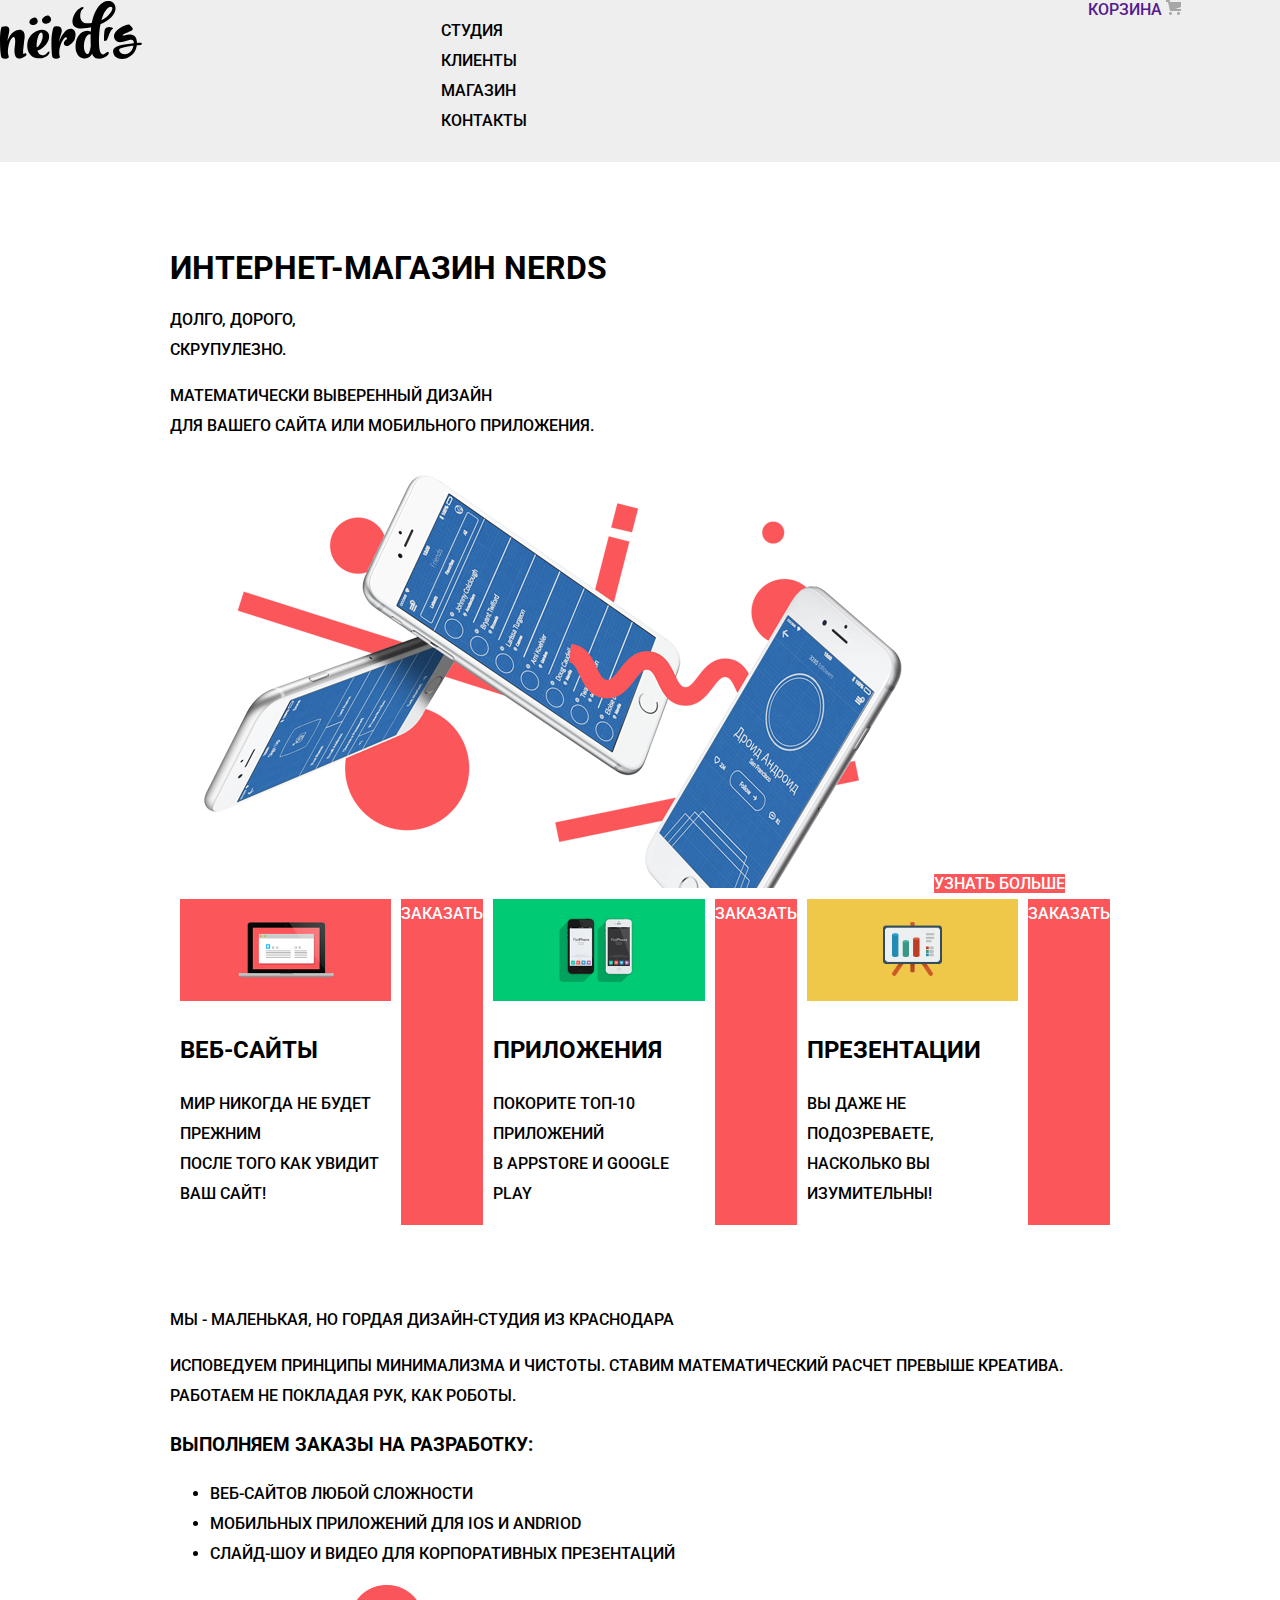
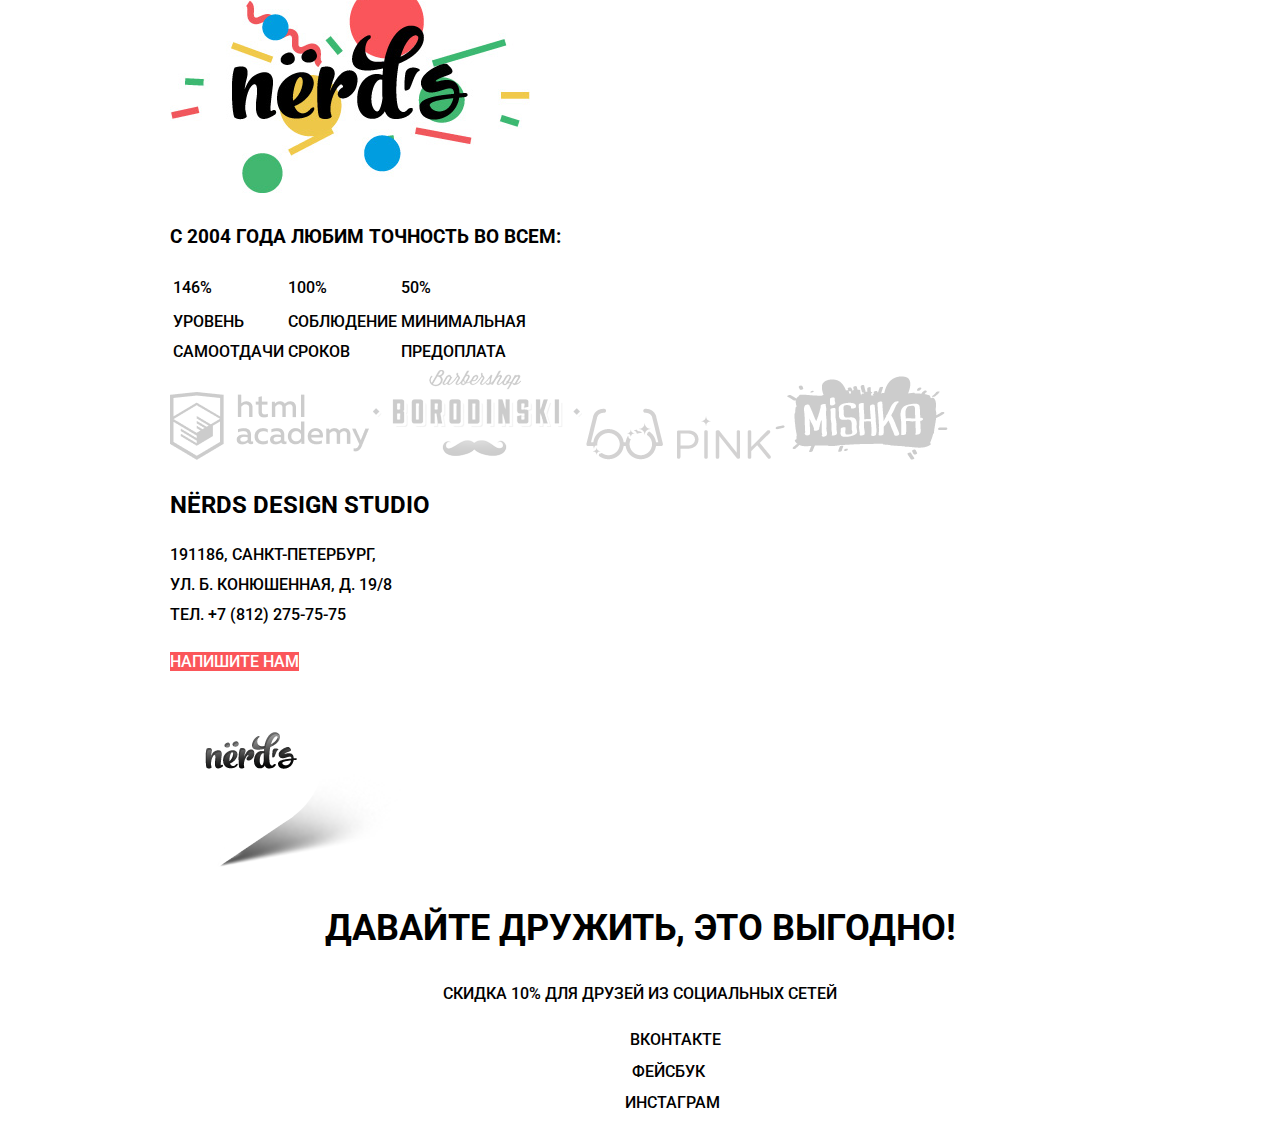
<file: index.html>
<!DOCTYPE html>
<html  class="page" lang="ru">
  <head>
    <meta charset="utf-8">
    <title>HTML Academy: Нёрдс</title>
    <link href="https://fonts.googleapis.com/css2?family=Roboto:wght@400;700&display=swap"
    rel="stylesheet">
    <!--<link href="normalize.css" rel="stylesheet">-->
    <link href="css/style.css" rel="stylesheet">
  </head>

  <body class="page-body">

    <header class="main-header">

        <nav class="main-navigation">
           <a class="main-header-logo">
            <img src="img/nerds-logo.svg"
           width="159.87" height="65.02" alt="nerds-logo">
            </a>
            <div class="main-navigation-wrapper">
          <div class="container">
         <ul class="site-navigation">
         <li> <a href="">Студия</a></li>
         <li> <a href="">Клиенты</a></li>
         <li> <a href="">Магазин</a></li>
         <li> <a href="">Контакты</a></li>
        </ul>
        <div class= "user-navigation">
        <a class="basket-link" href="">Корзина</a>
        <img src="img/cart-icon.png" width="15" height="15" alt="cart-icon">
        </div>
        </div>
      </div>
      </nav>
        </header>

      <main class="container">
      <h1 class="visually-hidden"> Интернет-магазин Nerds </h1>
<section class="description">
  <p> Долго, дорого,<br>
      скрупулезно.</p>
  <p> Математически выверенный дизайн <br>
       для вашего сайта или мобильного приложения.</p>
       <img src="img/nerds-index-slide1 1.png"
      width="760" height="431" alt="nerds-index-slide">
  <a class="button" href="">Узнать больше</a>
</section>



        <section class="services">
        <ul class="services-list">
          <li class="services-item">
            <img src="img/illustration-1 1.svg" width="300" height="146" alt="illustration-1 1">
            <h3>Веб-сайты</h3>
            <p> Мир никогда не будет прежним <br> после того как увидит ваш сайт!</p>
          </li>
          <a class="button" href="">Заказать</a>
          <li class="services-item">
            <img src="img/illustration-2 1.svg" width="300" height="146" alt="illustration-2 1">
            <h3>Приложения</h3>
            <p> Покорите топ-10 приложений <br> в AppStore и Google Play</p>
          </li>
          <a class="button" href="">Заказать</a>
          <li class="services-item">
            <img src="img/illustration-3 1.svg" width="300" height="146" alt="illustration-3 1">
            <h3>Презентации</h3>
            <p> Вы даже не подозреваете, <br> насколько вы изумительны!</p>
          </li>
          <a class="button" href="">Заказать</a>
        </ul>
      </section>

      <section class="additional-description">
      <div class="column1">
        <p> Мы - маленькая, но гордая дизайн-студия из Краснодара </p>
      </div>
        <div class="column2">
         <p> Исповедуем принципы минимализма и чистоты. Ставим математический расчет превыше креатива.
          Работаем не покладая рук, как роботы.</p>
          </div>
          <div class="column3">
        <h3>Выполняем заказы на разработку:</h3>
        <ul class="work-types-list">
         <li class="work-types-items">Веб-сайтов любой сложности</li>
         <li class="work-types-items">Мобильных приложений для iOS и Andriod</li>
         <li class="work-types-items">Слайд-шоу и видео для корпоративных презентаций</li>
        </ul>
      </div>
      <div class="column4">
       <img src="img/nerds-illustration 1.png"
        width="360" height="208" alt="nerds">
       <div class="column5">
       <h3>С 2004 года любим точность во всем: </h3>
       <table class="features-table">
      <tr>
        <td>146%</td>
        <td>100%</td>
        <td>50%</td>
      </tr>
      <tr>
        <td>Уровень <br>самоотдачи</br> </td>
        <td>Соблюдение <br>сроков</br></td>
        <td>Минимальная <br>предоплата</br></td>
      </tr>
    </table>
  </div>
        </section>

     <section class="examples">
       <img src="img/logo-1 1.png" width="199" height="67.8" alt="logo-1 1">
       <img src="img/logo-2 1.png" width="209" height="90" alt="logo-2 1">
       <img src="img/logo-3 1.png" width="185" height="52" alt="logo-3 1">
       <img src="img/logo-4 1.png" width="173" height="84" alt="logo-4 1">
        </section>
      </main>



     <footer class="page-footer main-footer">
       <div class="container">
       <section class="footer-contacts">
         <h2>NЁrds design studio</h2>
           <p>
            191186, Санкт-Петербург,<br>
            ул. Б. Конюшенная, д. 19/8<br>
            тел. +7 (812) 275-75-75
          </p>
          <a class="button" href="">Напишите нам</a>
    <!-- Здесь будет форма обратной связи -->
       </section>


    <section class="map">
    <img src="img/map-marker.png" width="231" height="190" alt="vk-icon">
    <!-- Карта с отметкой-->
    </section>

  <section class="footer-social">
    <h3>Давайте дружить, это выгодно!</h3>
    <p> Скидка 10% для друзей из социальных сетей</p>
    <ul>
      <li>
        <img src="img/vk-icon.png" width="26.01" height="15" alt="vk-icon">
        <a class="social-button" href="">Вконтакте</a>
      </li>
      <li>
        <img src="img/fb-icon.png" width="12" height="22" alt="fb-icon">
        <a class="social-button" href="">Фейсбук</a>
      </li>
      <li>
        <img src="img/insta-icon.png" width="21" height="21" alt="insta-icon">
        <a class="social-button" href="">Инстаграм</a>
      </li>
    </ul>
</section>
</div>

</footer>

</body>
</html>
</file>
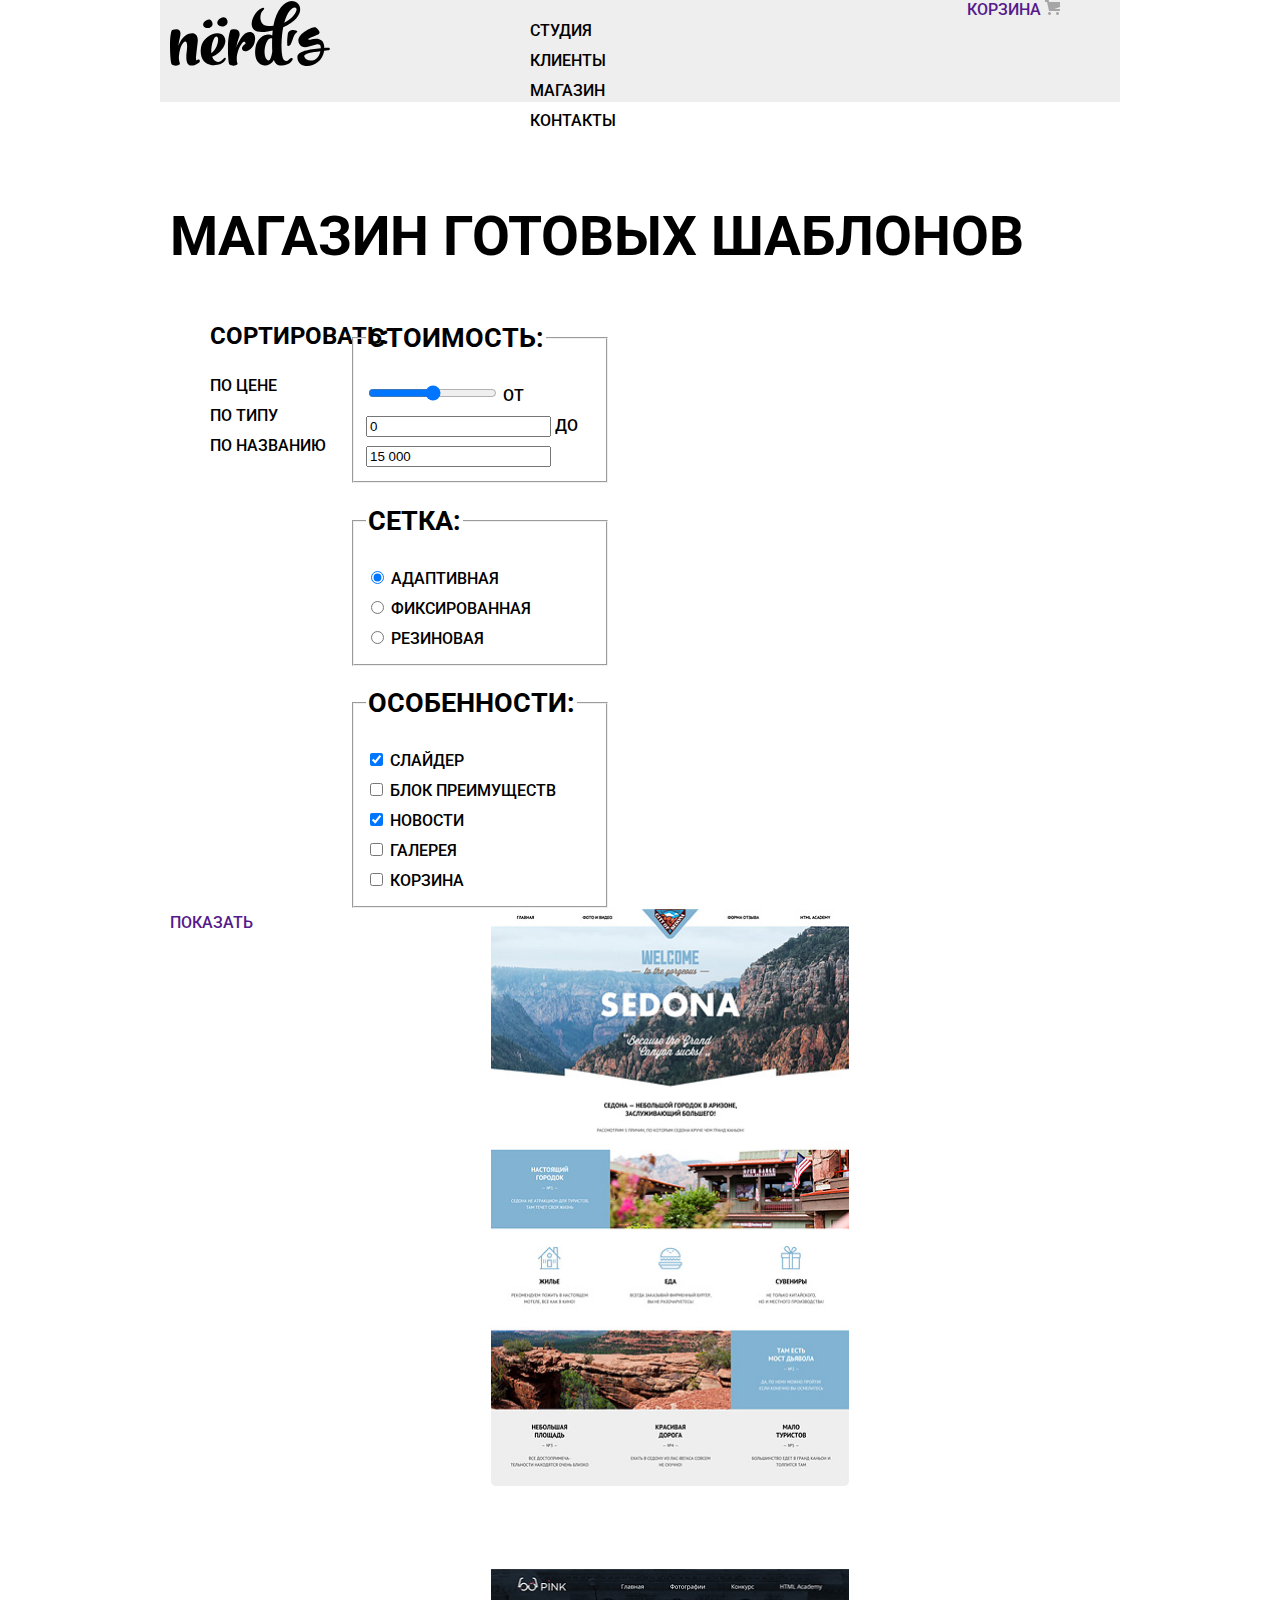
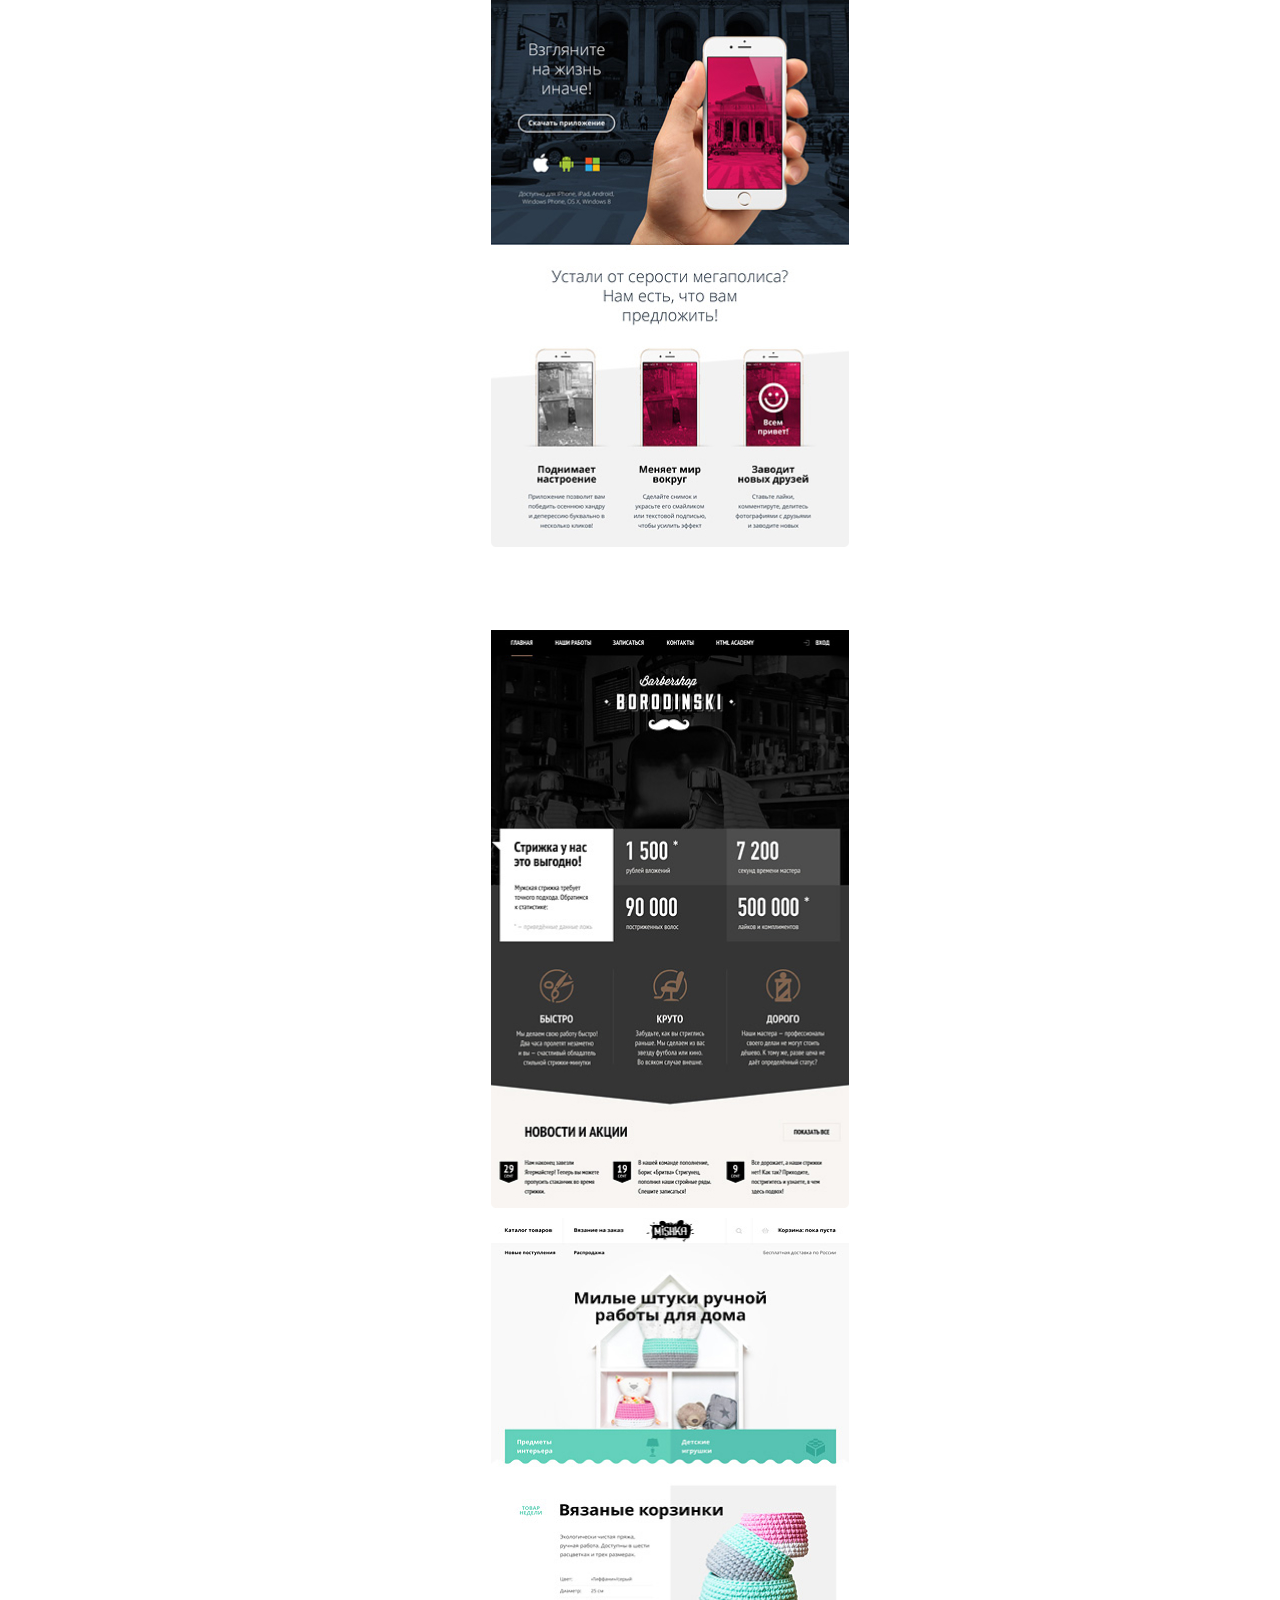
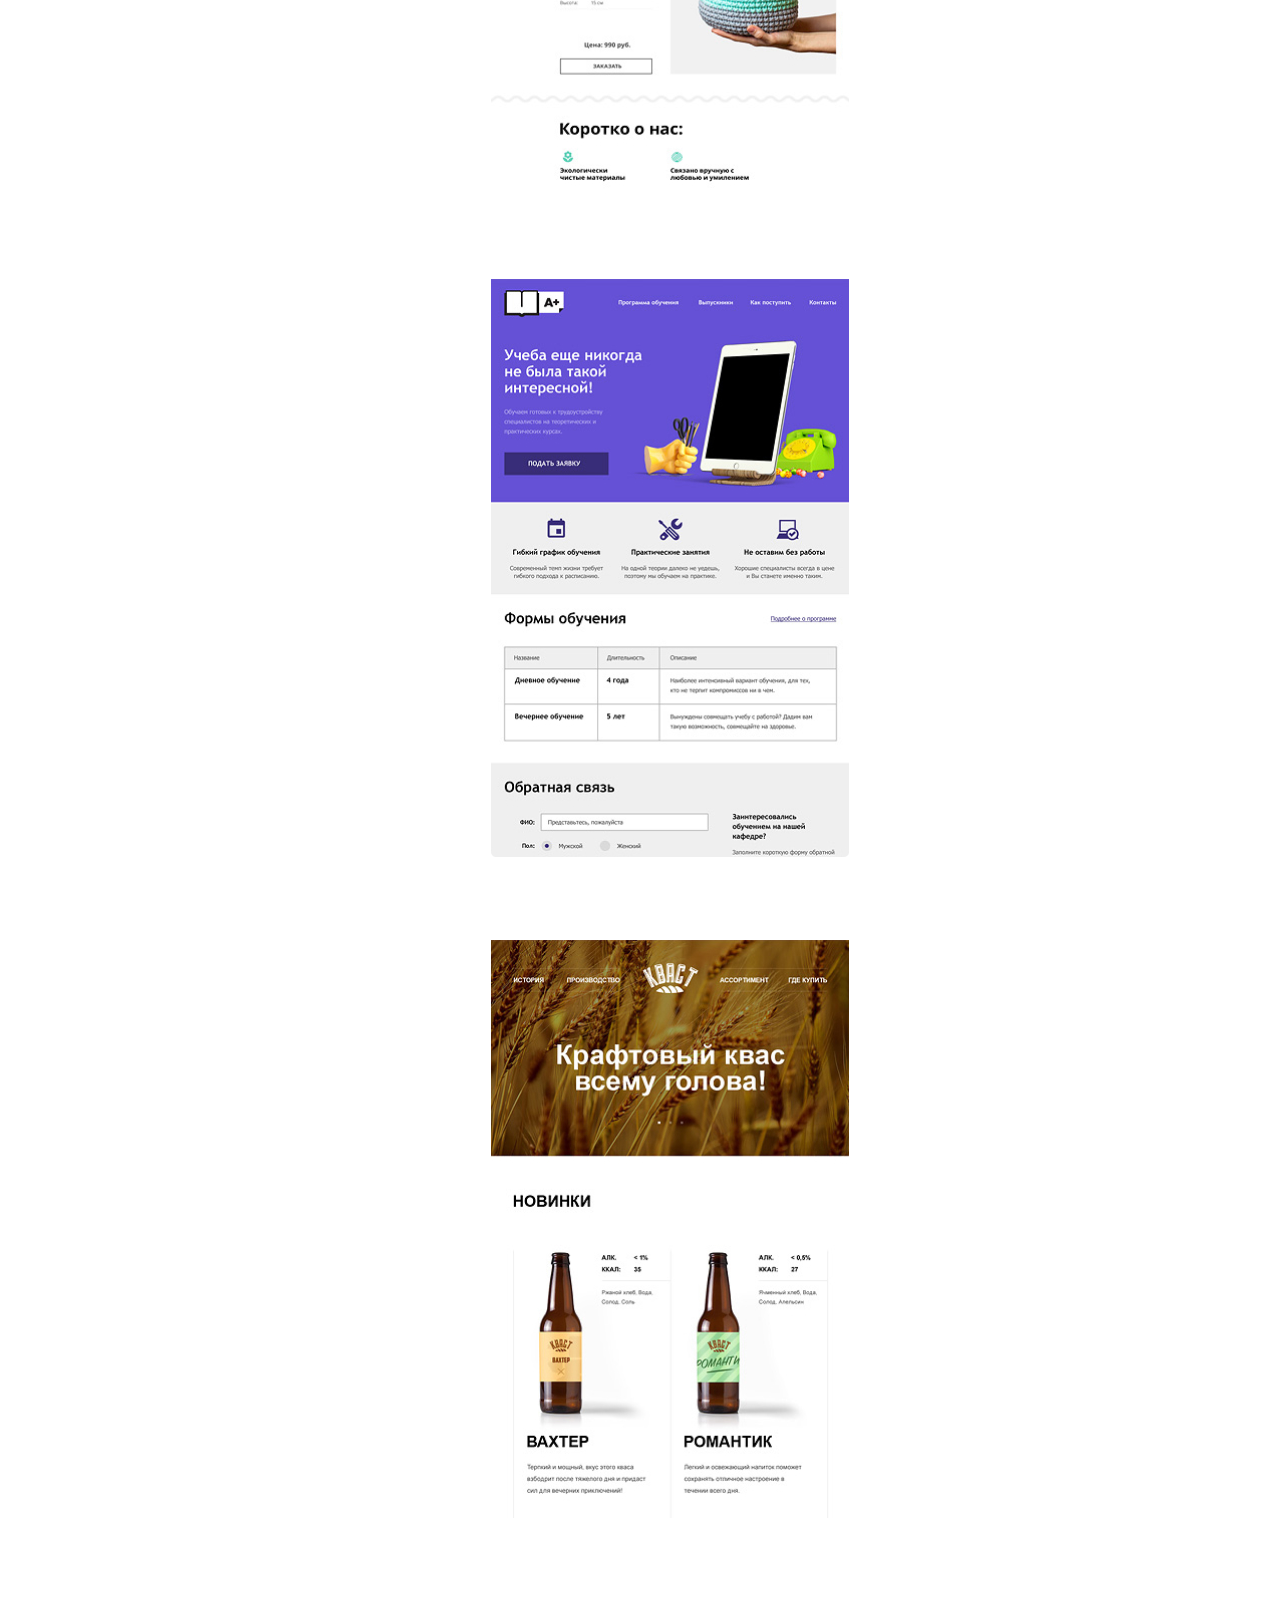
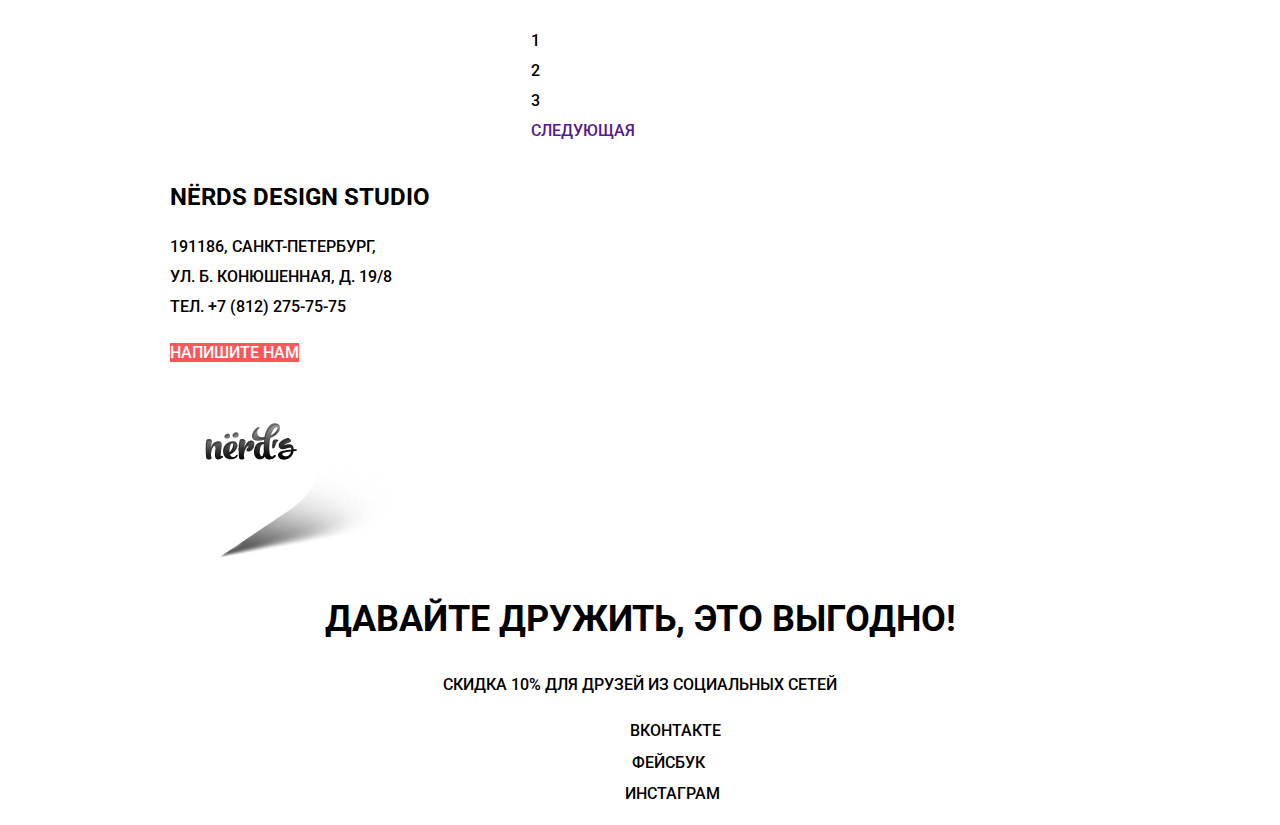
<file: Catalog.html>
<!DOCTYPE html>
<html class="page" lang="ru">
  <head>
    <meta charset="utf-8">
    <title>HTML Academy: Нёрдс</title>
    <link rel="stylesheet" href="https://fonts.googleapis.com/css2?family=Roboto:wght@400;700&display=swap"
    >
    <!--<link href="normalize.css" rel="stylesheet">-->
    <link href="css/style.css" rel="stylesheet">
  </head>

  <body  class="page-body inner page">
    <header class="main-header">

      <nav class="main-navigation container">
        <a "main-header-logo" href="index.html">
          <img src="img/nerds-logo.svg"
         width="159.87" height="65.02" alt="nerds-logo">
        </a>

        <ul class="site-navigation">
        <li> <a href="">Студия</a></li>
        <li> <a href="">Клиенты</a></li>
        <li> <a href="">Магазин</a></li>
        <li> <a href="">Контакты</a></li>
       </ul>
       <div class="user-navigation">
       <a class="basket-link" href="">Корзина</a>
       <img src="img/cart-icon.png" width="15" height="15" alt="cart-icon">
       </div>
        </nav>
      </header>

<main class="page-catalog container">
  <h1 class="page-title" > Магазин готовых шаблонов </h1>

<section class="sorts">
  <ul class="sorts">
  <h2> СОРТИРОВАТЬ: </h2>
    <li> ПО ЦЕНЕ </li>
    <li> ПО ТИПУ </li>
    <li> ПО НАЗВАНИЮ </li>
  </ul>
</section>

    <section class="filters">
    <fieldset>
      <legend> <h2>Стоимость:</h2></legend>
      <input type="range">

      <label>от<input type="text" value="0"></label>
      <label>до<input type="text" value="15 000"></label>
    </fieldset>
    <fieldset>
        <legend><h2> Сетка:</h2></legend>
        <ul>
              <li class="filter-option filter-radio">
                <input class="visually-hidden filter-input-radio filter-input" type="radio" name="product-group" value="adapt" id="filter-adapt" checked>
                <label for="filter-adapt">Адаптивная</label>
              </li>
              <li class="filter-option filter-radio">
                <input class="visually-hidden filter-input-radio filter-input" type="radio" name="product-group" value="fix" id="filter-fix" >
                <label for="filter-fix">Фиксированная</label>
              </li>
              <li class="filter-option filter-radio">
                <input class="visually-hidden filter-input-radio filter-input" type="radio" name="product-group" value="size" id="filter-size">
                <label for="filter-size">Резиновая</label>
              </li>
            </ul>
     </fieldset>
     <fieldset>
        <legend><h2>Особенности:</h2></legend>
        <ul>
          <li class="filter-option filter-checkbox">
            <input class="visually-hidden filter-input-checkbox filter-input" type="checkbox" name="slider" id="filter-slider" checked>
            <label for="slider">Слайдер</label>
          </li>
          <li class="filter-option filter-checkbox">
            <input class="visually-hidden filter-input-checkbox filter-input" type="checkbox" name="features-block" id="filter-features-block">
            <label for="filter-features-block">Блок преимуществ</label>
          </li>
          <li class="filter-option filter-checkbox">
            <input class="visually-hidden filter-input-checkbox filter-input" type="checkbox" name="news" id="filter-news" checked>
            <label for="filter-news">Новости</label>
          </li>
          <li class="filter-option filter-checkbox">
            <input class="visually-hidden filter-input-checkbox filter-input" type="checkbox" name="gallery" id="filter-gallery">
            <label for="filter-gallery">Галерея</label>
          </li>
          <li class="filter-option filter-checkbox">
            <input class="visually-hidden filter-input-checkbox filter-input" type="checkbox" name="basket-filter" id="filter-basket-filter">
            <label for="filter-basket-filter">Корзина</label>
            </fieldset>
            </section>

  <a class="catalog-button" href="">Показать</a>
</section>

<section class="catalog" >
  <ul class= "catalog-list">
      <li class="catalog-item">
        <a href=""> <!--Layout.html-->
            <img src="img/Mask Group.jpg" width="358" height="578" alt="Sedona">
        </a>
          </li>
          <li class="catalog-item">
          <a href=""> <!--Layout.html-->
              <img src="img/Mask Group (1).jpg" width="358" height="578" alt="Pink">
          </a>
          </li>
        </li class="catalog-item">
        <li>
        <a href=""> <!--Layout.html-->
            <img src="img/Mask Group (2).jpg" width="358" height="578" alt="Borodinski">
        </a>
        </li>
      </li>
      <li class="catalog-item">
      <a href=""> <!--Layout.html-->
          <img src="img/Mask Group (3).jpg" width="358" height="578" alt="Mishka">
      </a>
      </li>
    </li>
    <li class="catalog-item">
    <a href=""> <!--Layout.html-->
        <img src="img/Mask Group (4).jpg" width="358" height="578" alt="A +">
    </a>
    </li>
  </li>
  <li class="catalog-item">
  <a href=""> <!--Layout.html-->
      <img src="img/Mask Group (5).jpg" width="358" height="578" alt="Кваст">
  </a>
  </li>
    </ul>


    <ul class="pagination-list">
      <li class="pagination-item pagination-item-current">
        <a >1</a>
      </li>
      <li class="pagination-item">
        <a  href="">2</a>
      </li>
      <li class="pagination-item">
        <a href="">3</a>
      </li>
      <li>
        <a class="pagination-item" href="">Следующая</a>
      </li>
    </ul>
</section>
</main>

<footer class="page-footer main-footer">
  <div class="container">
  <section class="footer-contacts">
    <h2>NЁrds design studio</h2>
<p>
 191186, Санкт-Петербург,<br>
 ул. Б. Конюшенная, д. 19/8<br>
 тел. +7 (812) 275-75-75
</p>
<a class="button" href="">Напишите нам</a>
<!-- Здесь будет форма обратной связи -->
</section>

<section class="map">
<img src="img/map-marker.png" width="231" height="190" alt="vk-icon">
<!-- Карта с отметкой -->
</section>

<section class="footer-social">
<h3>Давайте дружить, это выгодно!</h3>
<p> Скидка 10% для друзей из социальных сетей</p>
<ul>
 <li>
   <img src="img/vk-icon.png" width="26.01" height="15" alt="vk-icon">
   <a class="social-button" href="">Вконтакте</a>
 </li>
 <li>
   <img src="img/fb-icon.png" width="12" height="22" alt="fb-icon">
   <a class="social-button" href="">Фейсбук</a>
 </li>
 <li>
   <img src="img/insta-icon.png" width="21" height="21" alt="insta-icon">
   <a class="social-button" href="">Инстаграм</a>
 </li>
</ul>
</section>
</div>

</footer>

</body>
</html>
</file>
<file: css/style.css>
/* Variables */

:root {
  --basic-black: #000000;
  --basic-white: #FFFFFF;
  --basic-red: #FB565A;
  --basic-green: #00CA74;
  --basic-yellow: #EFC849;
  --basic-grey: #EEEEEE;
}

/* Global */

body {
  min-width: 960px;
  margin: 0;
  padding: 0;
  font-family: "Roboto", Arial, sans-serif;
  font-size: 16px;
  line-height: 30px;
  font-weight: 500;
  color: var(--basic-black);
  text-transform: uppercase;
}

a {
  text-decoration: none;
}

img {
  max-width: 100%;
  height: auto;
}
/* Grid */

.page{
  height: 100%;
}

.page-body {
  min-height: 100%;
  display: grid;
  grid-template-rows: min-content 1fr min-content;
  align-content: start;
}

/*Grid for pages*/
.page-catalog {
  display: grid;
  grid-template-columns: 180px 1fr;
  align-content: start;
}

.page-catalog .page-title {
  grid-column: 1 / -1;
}


/* Main-header */
.main-header {
  margin-bottom: 70px;

}

.inner-page .main-header {
  background-color: var(--basic-grey);
  margin-bottom: 70px;
}
/* Main main-header-logo */
.page-title {
  font-size: 55px;
  line-height: 55px;
}

/* Main navigation */
.main-navigation {
  display: flex;
  flex-direction: row;
  align-items: flex-start;
  font-size: 16px;
  line-height: 20px;
  color: var(--basic-black);
  background-color: var(--basic-grey);
}

.main-navigation-wrapper {
  width: 100%;
  margin-bottom: 60px;
  background-color: var(--basic-grey);
}
.main-header-logo{
  width: 159.87px;
  height: 65.02px;
}

.container {
  width: 940px;
  margin: 0 auto;
  padding: 0 10px;
}

.main-navigation-wrapper .container {
  display: flex;
  justify-content: space-between;
}
/* Site Navigation */
.site-navigation  {
  width: 437px;
  height: 30px;
  margin-left: 200px;
  padding: 0;
  min-height: 70px;
  list-style: none;
  font-size: 16px;
  line-height: 30px;
  color: var(--basic-black);
}

.user-navigation {
  max-width: 140px;
}

.user-navigation .basket-link {
}

.site-navigation a,
.basket-link a{
  color: var(--basic-black);
}

.site-navigation a:focus,
.site-navigation a:hover,
.basket-link a:focus,
.basket-link a:focus{
  border-bottom: 5px #FB565A;
}

.description .container{
  display: flex;
  margin-bottom: 80px;
  justify-content: space-between;
}
/* button */
.button {
  font: inherit;
  text-align: center;
  color: var(--basic-white);
  vertical-align: middle;
  text-transform: uppercase;
  border: none;
  background-color: var(--basic-red);
}
.page-catalog {
}

/*sorts*/

.sorts{
  list-style: none;
}

/* filters */
.filters{
  width: 260px;
}

.filter fieldset {
  padding: 0;
  margin: 0;
  margin-bottom: 30px;
  border: none;
}
.filters legend {
  font-size: 18px;
  line-height: 30px;

}

.filters ul {
  list-style: none;
  padding: 0;
  margin: 0;
}


input[type=range] {
  background: var(--basic-grey);
  border-radius: 3px;
  cursor: pointer;
}

.catalog{
  margin-left: 141px;
}

.catalog-list {
  display:flex;
  flex-wrap: wrap;
  padding: 0;
  margin: 0;
  margin-bottom: 25px;
  list-style: none;

}
.catalog-item{
  width: 358px;
  margin-bottom: 73px;
  margin-right: 42px;
}
.catalog-item:nth-child(2n) {
  margin-right: 0;
}

.pagination-list{
 list-style: none;
}


.pagination-item a {
color: var(--basic-black);
background-color: var(--basic-grey);
}

.cpagination-item a:hover,
.pagination-item a:focus,
.pagination-item a:active {
 background-color: var(--basic-white)
}
.pagination-item a,
.pagination-item a:hover,
.pagination-item a:focus,
.pagination-item a:active{
  background-color: var(--basic-white)
  border: 3px solid #DBDBDB;
}


/* services */

.services{
margin-bottom: 80px;
}
.services-list {
  display:flex;
  justify-content: space-between;
  margin: 0;
  padding: 0;
  list-style: none;
}

.services-item {
  margin: 0 10px;
  text-align: left;
}

.services-item h3 {
  font-size: 24px;
  line-height: 30px;
}

/*additional-description*/
.additional-description .container{
  display: flex;
  justify-content: space-between;
}

.column1 {
  width: 651px;
}
.column3 {
  list-style: none;
}
/*body-logo*/
.body-logo{
width: 360px;
height: 208px;
}

/*features*/
.features-table{
  color:var(--basic-black)
}
/*examples*/
.examples{}


  /* Main footer */

  .main-footer {
  }

/*contacts*/
.footer-contacts{}


/*map*/
.map{}

/*footer-social*/
.footer-social{
  text-align: center;
}

.footer-social ul {
  list-style: none;
}

.footer-social h3 {
  font-size: 36px;
}

/*social-button*/
.social-button{
  color: inherit;
}

.social-button:hover,
.social-button:focus {
  background-color: var(--basic-white);
}
</file>
